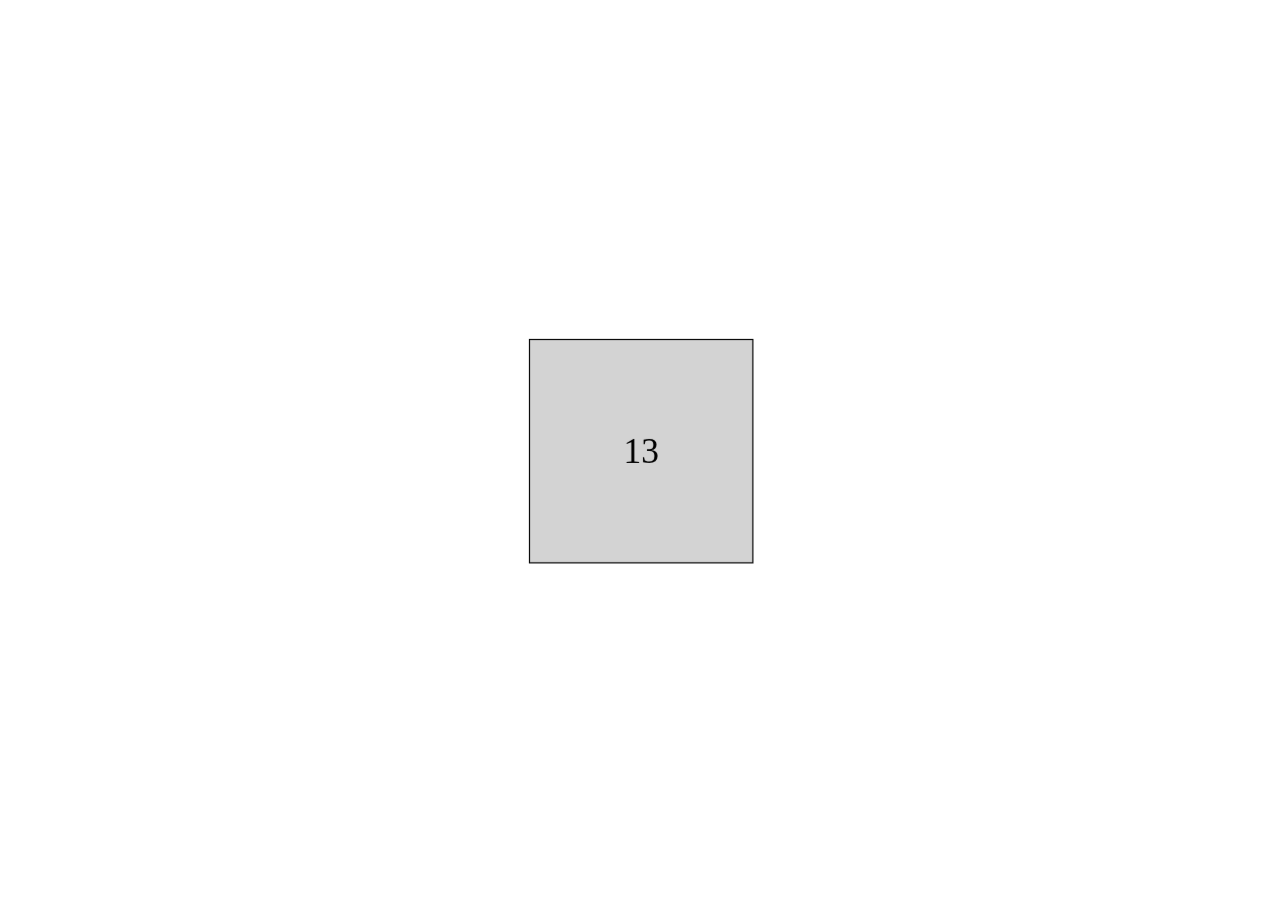
<file: cubo.html>
<!DOCTYPE html>
<html lang="en">
<head>
    <meta charset="UTF-8">
    <meta name="viewport" content="width=device-width, initial-scale=1.0">
    <title>Cubo 3D Reloj</title>
    <link rel="stylesheet" href="./css/cubocss.css">
</head>
<body>
    <div class="cubo" id="cubo">
        <div class="cara cara-frontal">
            <div class="contenido" id="horaFrontal"></div>
        </div>
        <div class="cara cara-trasera">
            <div class="contenido" id="minutoTrasera"></div>
        </div>
        <div class="cara cara-superior">
            <div class="contenido" id="segundoSuperior"></div>
        </div>
        <div class="cara cara-inferior"></div>
        <div class="cara cara-izquierda"></div>
        <div class="cara cara-derecha"></div>
    </div>

    <script src="./js/cubojs.js"></script>
</body>
</html>
</file>
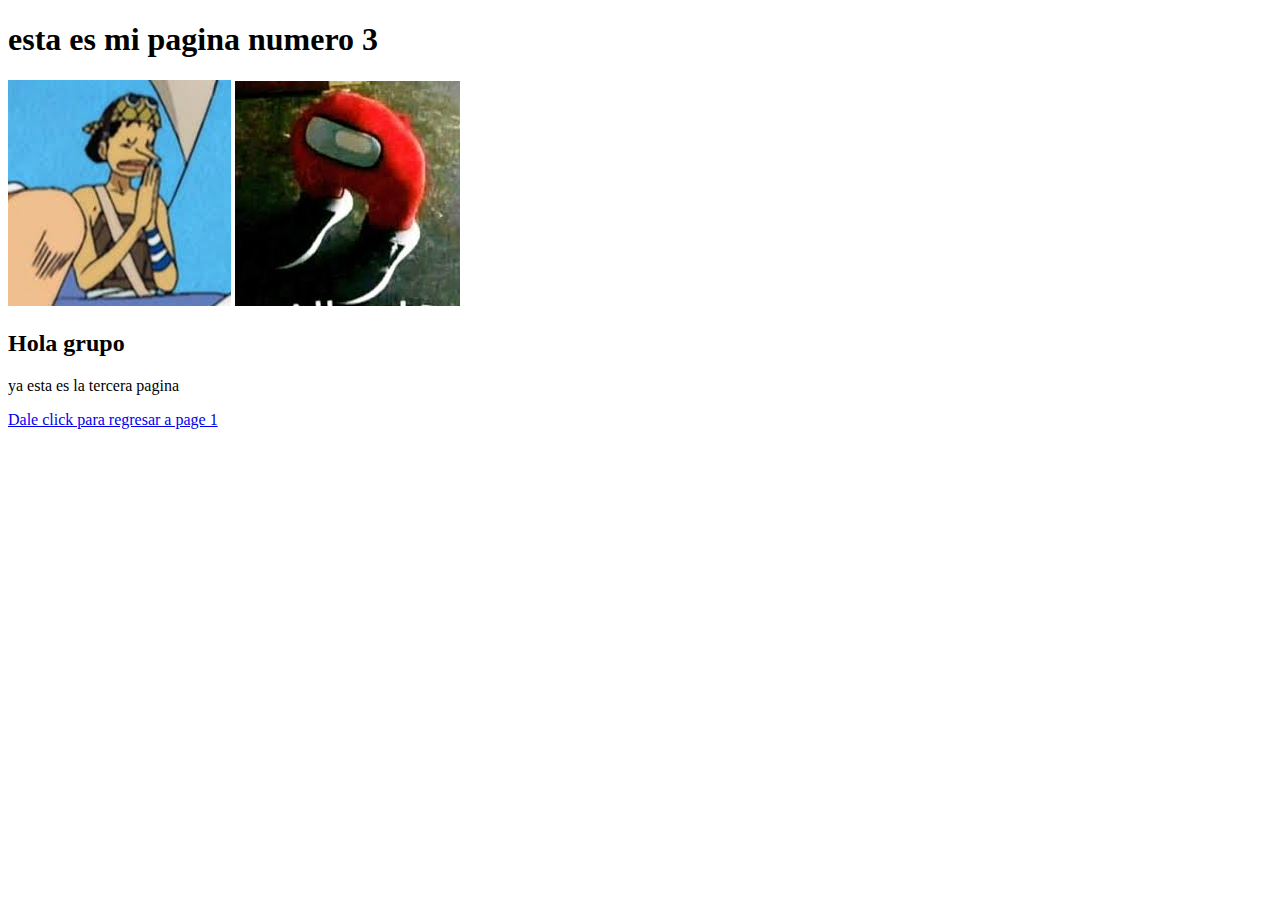
<file: pagina3.html>
<!DOCTYPE html>
<html>
        <head>
            <title>Grupo mejorando skils</title>
        </head>
       
            <h1>esta es mi pagina numero 3</h1>
            
            <img src="./imagenes/amen.jpeg" />
            <img src="./imagenes/amungus.jpeg" />
        
            <h2> Hola grupo</h2>
            <p>ya esta es la tercera pagina</p>
            <a href="./pagina1.html">Dale click para regresar a page 1</a></p>
            
        </body>
</html>
</file>
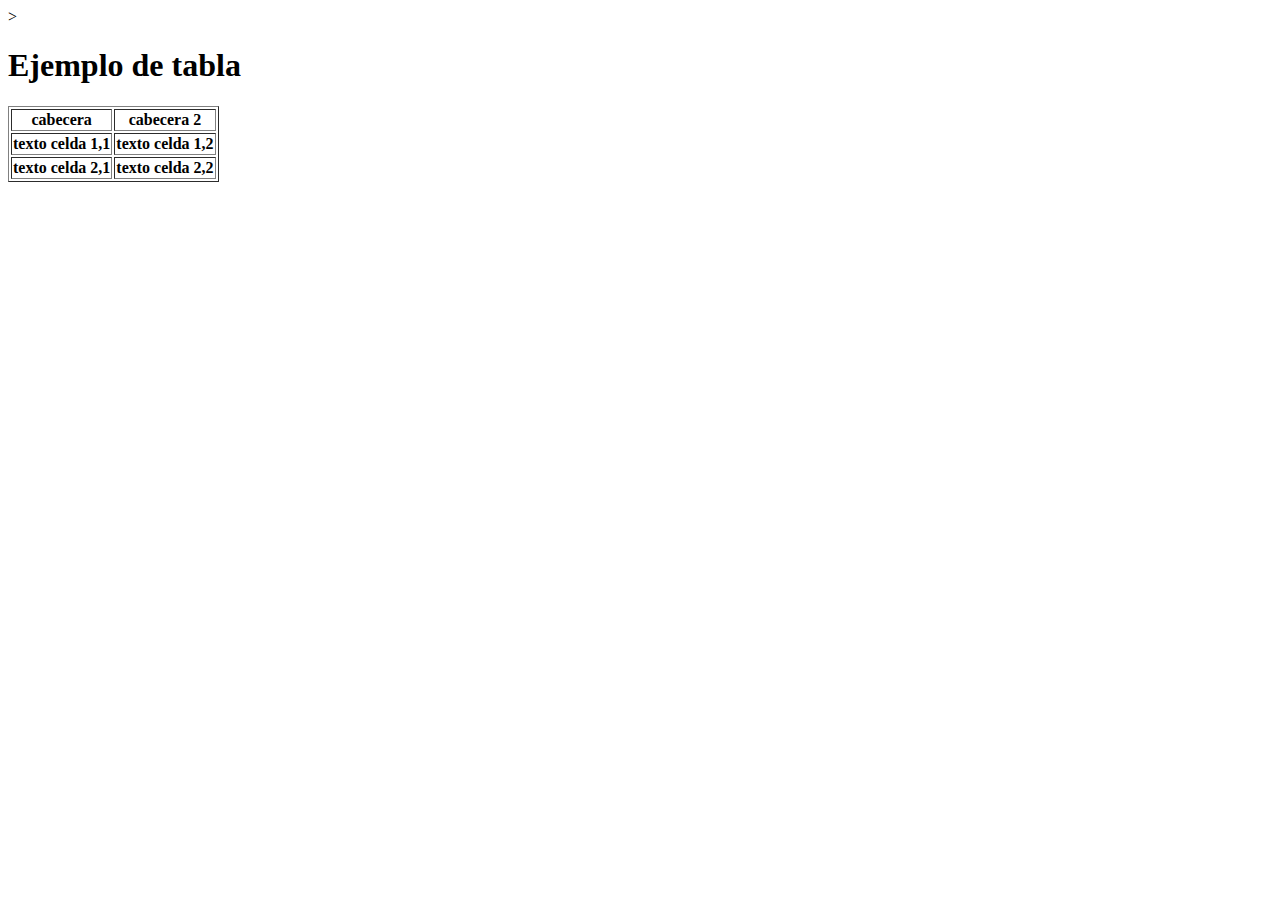
<file: pagina4.html>
<!DOCTYPE html>
<html lagn="es">
        <head>
            <meta charset="UTF-8">
            <meta name="viewport" content="width=devide-width,initial-scale=1.0">
            <title>Tabla de ejemplos</title>>
        </head>
       <body>

            <h1>Ejemplo de tabla </h1>
<table border="1">
    <tr>
        <th>cabecera</th>
        <th>cabecera 2</th>
        </tr>
        <tr>
            <th>texto celda 1,1</th>
        <th>texto celda 1,2</th>
        </tr>
        <tr>
            <th>texto celda 2,1</th>
        <th>texto celda 2,2</th>
        </tr>
    </table>
       </body>
            
            
        
</html>
</file>
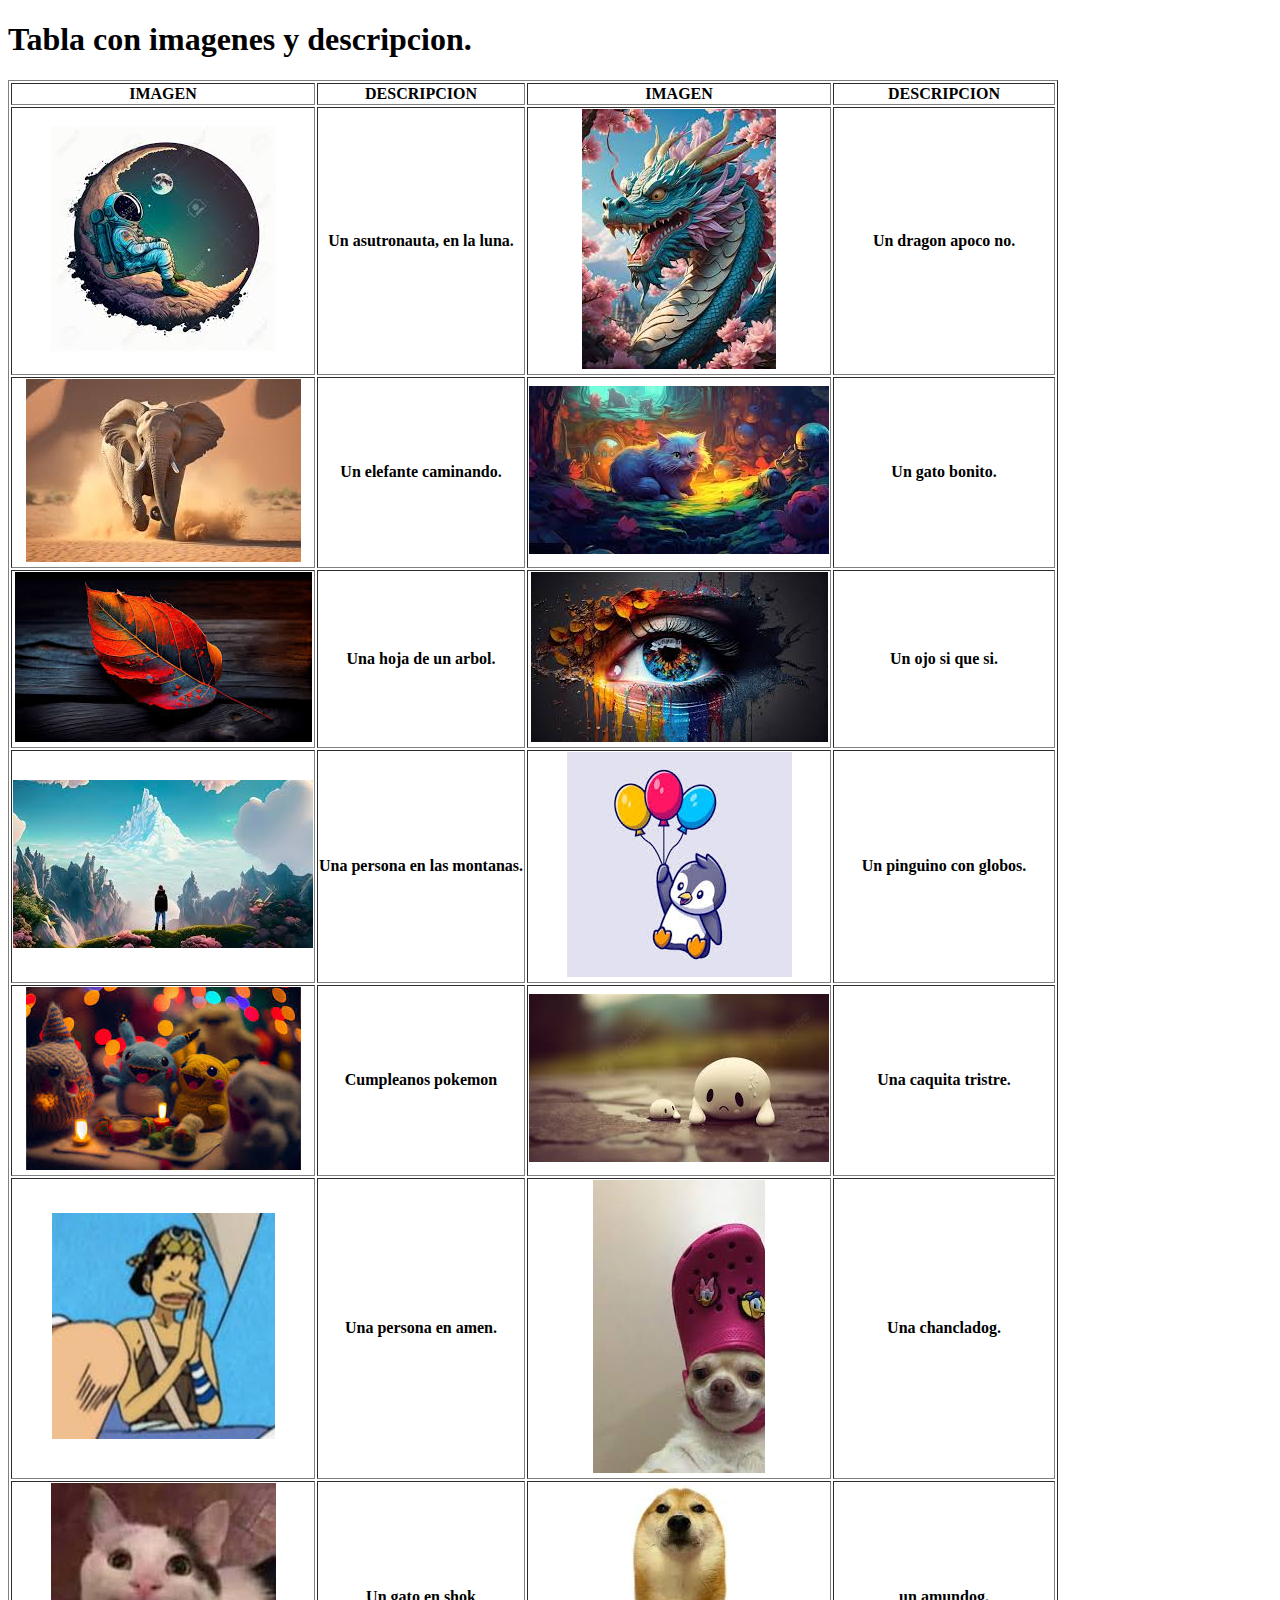
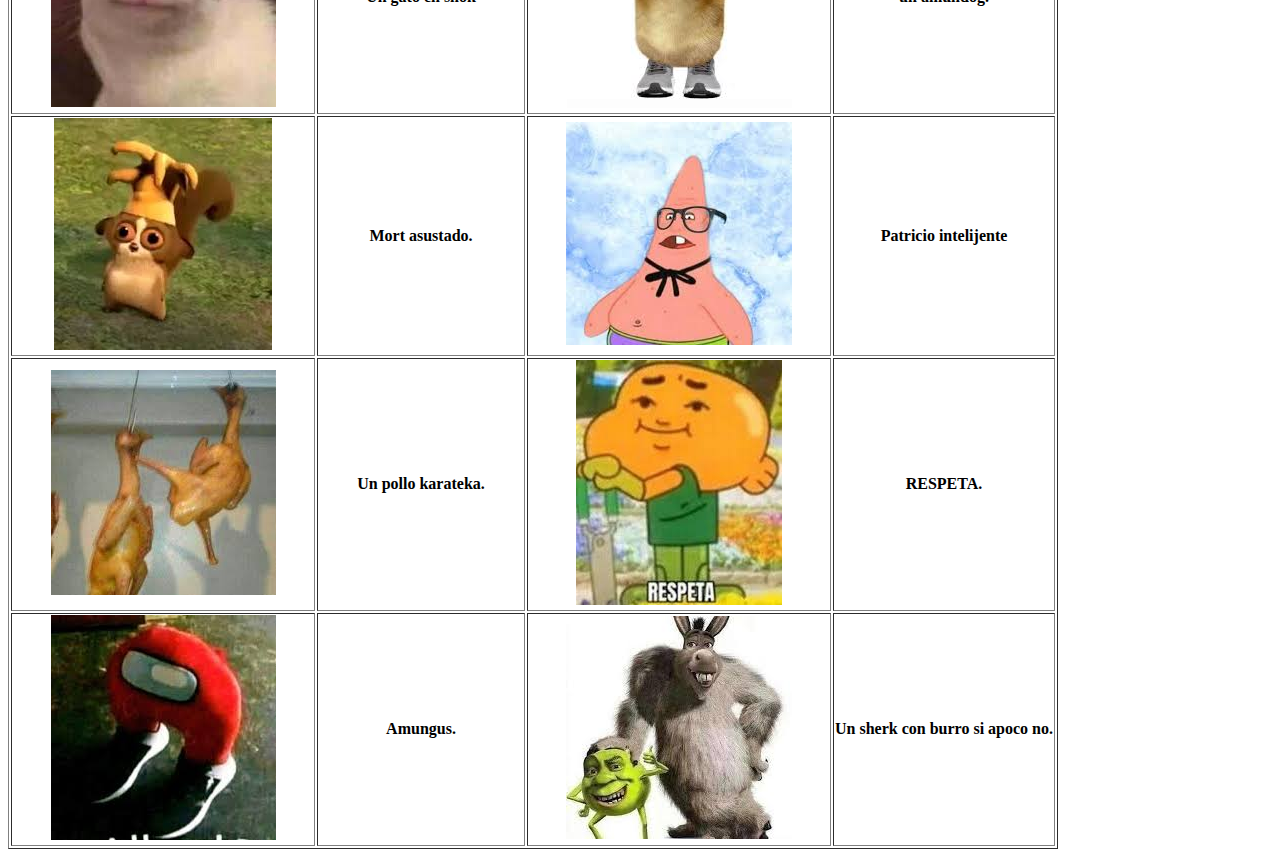
<file: pagina5.html>
<!DOCTYPE html>
<html lagn="es">  
        <head>
            <meta charset="UTF-8">
            <meta name="viewport" content="width=devide-width,initial-scale=1.0">
            <title>Tabla de ejemplos</title>
        </head>
       <body>

            <h1>Tabla con imagenes y descripcion. </h1>
<table border="1">
    <tr>

        <th> IMAGEN</th>
        <th> DESCRIPCION </th>
        <th> IMAGEN</th>
        <th> DESCRIPCION </th>

        </tr>
        <tr>

        <th> <img src="./imagenes/Astro.jpeg" /> </th>
        <th> Un asutronauta, en la luna. </th>
        <th> <img src="./imagenes/Dragon.jpeg" /> </th>
        <th> Un dragon apoco no. </th>

        </tr>
        <tr>

            <th> <img src="./imagenes/Efelante.jpeg" /> </th>
            <th> Un elefante caminando. </th>
            <th> <img src="./imagenes/Gato.jpeg" /> </th>
            <th> Un gato bonito. </th>
    
            </tr>
            <tr>

                <th> <img src="./imagenes/Hoja.jpeg" /> </th>
                <th> Una hoja de un arbol. </th>
                <th> <img src="./imagenes/Ojo.jpeg" /> </th>
                <th> Un ojo si que si.</th>
        
                </tr>
                <tr>

                    <th> <img src="./imagenes/Persona.jpeg" /> </th>
                    <th> Una persona en las montanas. </th>
                    <th> <img src="./imagenes/pingu.jpeg" /> </th>
                    <th> Un pinguino con globos.</th>
            
                    </tr>
                    <tr>

                        <th> <img src="./imagenes/poke.jpeg" /> </th>
                        <th> Cumpleanos pokemon </th>
                        <th> <img src="./imagenes/troste.jpeg" /> </th>
                        <th> Una caquita tristre. </th>
                
                        </tr>
                        <tr>

                            <th> <img src="./imagenes/amen.jpeg" /> </th>
                            <th> Una persona en amen. </th>
                            <th> <img src="./imagenes/chancla.jpeg" /> </th>
                            <th> Una chancladog. </th>
                    
                            </tr>
                            <tr>

                                <th> <img src="./imagenes/gato2.jpeg" /> </th>
                                <th> Un gato en shok </th>
                                <th> <img src="./imagenes/gus.jpeg" /> </th>
                                <th> un amundog. </th>
                        
                                </tr>
                                <tr>

                                    <th> <img src="./imagenes/mort.jpeg" /> </th>
                                    <th> Mort asustado. </th>
                                    <th> <img src="./imagenes/patricio.jpeg" /> </th>
                                    <th> Patricio intelijente </th>
                            
                                    </tr>
                                    <tr>

                                        <th> <img src="./imagenes/pollo.jpeg" /> </th>
                                        <th> Un pollo karateka. </th>
                                        <th> <img src="./imagenes/respeta.jpeg" /> </th>
                                        <th> RESPETA. </th>
                                
                                        </tr>
                                        <tr>

                                            <th> <img src="./imagenes/amungus.jpeg" /> </th>
                                            <th> Amungus. </th>
                                            <th> <img src="./imagenes/chuek.jpeg" /> </th>
                                            <th> Un sherk con burro si apoco no. </th>
                                    
                                            </tr>
        




        
    </table>
    </body>    
</html>
</file>
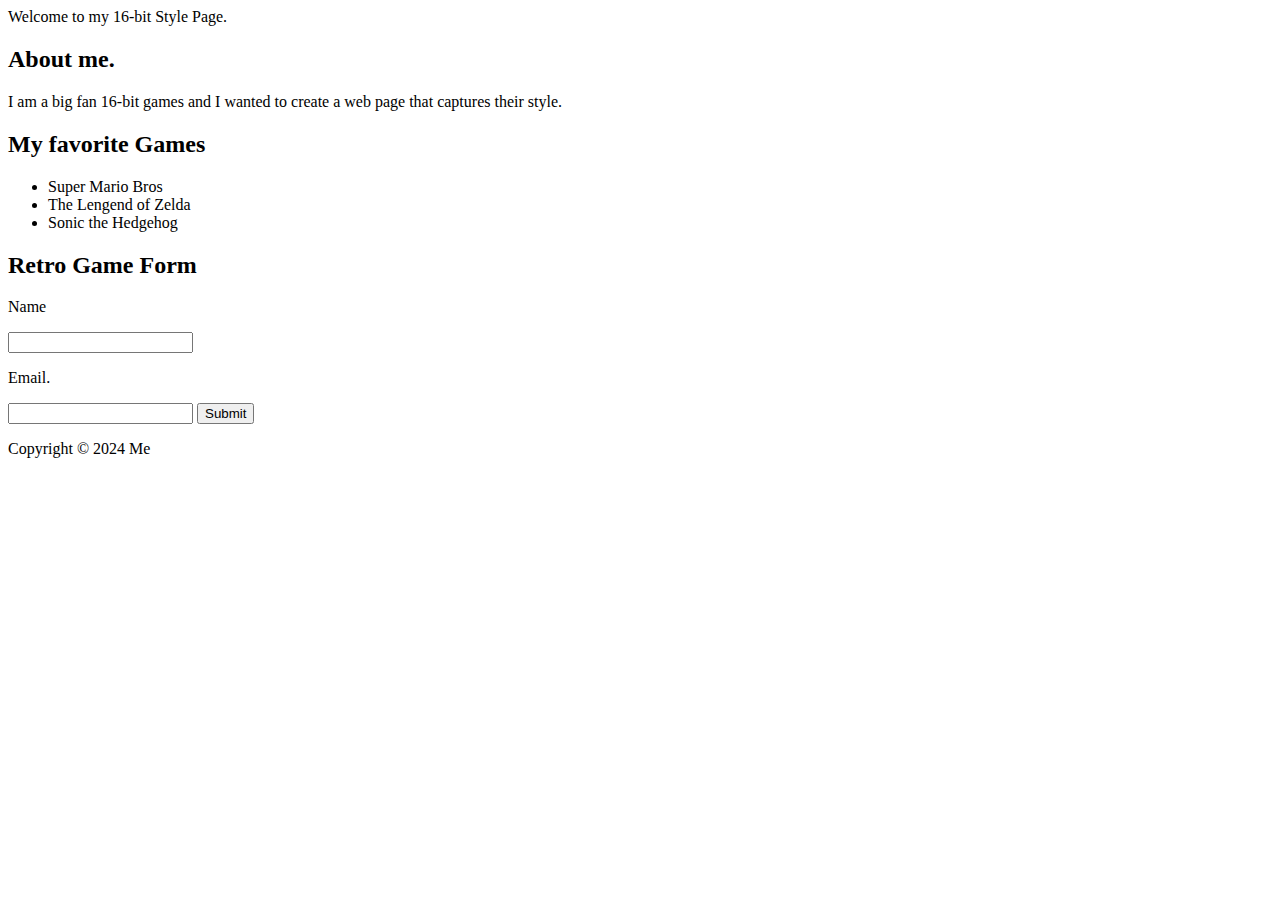
<file: pagina6.html>
<!DOCTYPE html>
<html lagn="es">  
        <head>
            <meta charset="UTF-8">
            <meta name="viewport" content="width=devide-width,initial-scale=1.0">
            <link rel="stylesheet" type="text/css" href="./css/pagina6.ccs">
            <nav id="titulo">Welcome to my 16-bit Style Page.</nav>
        </head>
       <body>

            <h2>About me.</h2>
            <p>I am a big fan 16-bit games and I wanted to create a web page that captures their style.</p>

            <h2>My favorite Games</h2>
            <ul>
                <li> Super Mario Bros</li>
                <li> The Lengend of Zelda</li>
                <li> Sonic the Hedgehog</li>
            </ul>
    

            <div class="formulario">
                <h2 id="tituloForm">Retro Game Form</h2>
                <form>
                    <p id="name">Name</p> <input type="name" class="cuadro" >
                    <p id="email" >Email.</p> <input type="email" class="cuadro">
                    <button type="submit" id="botonSumnit">Submit</button>
                </form>
            </div>
        

    </body>    
    <footer>
        <p>Copyright © 2024 Me</p>
    </footer>
</html>
</file>
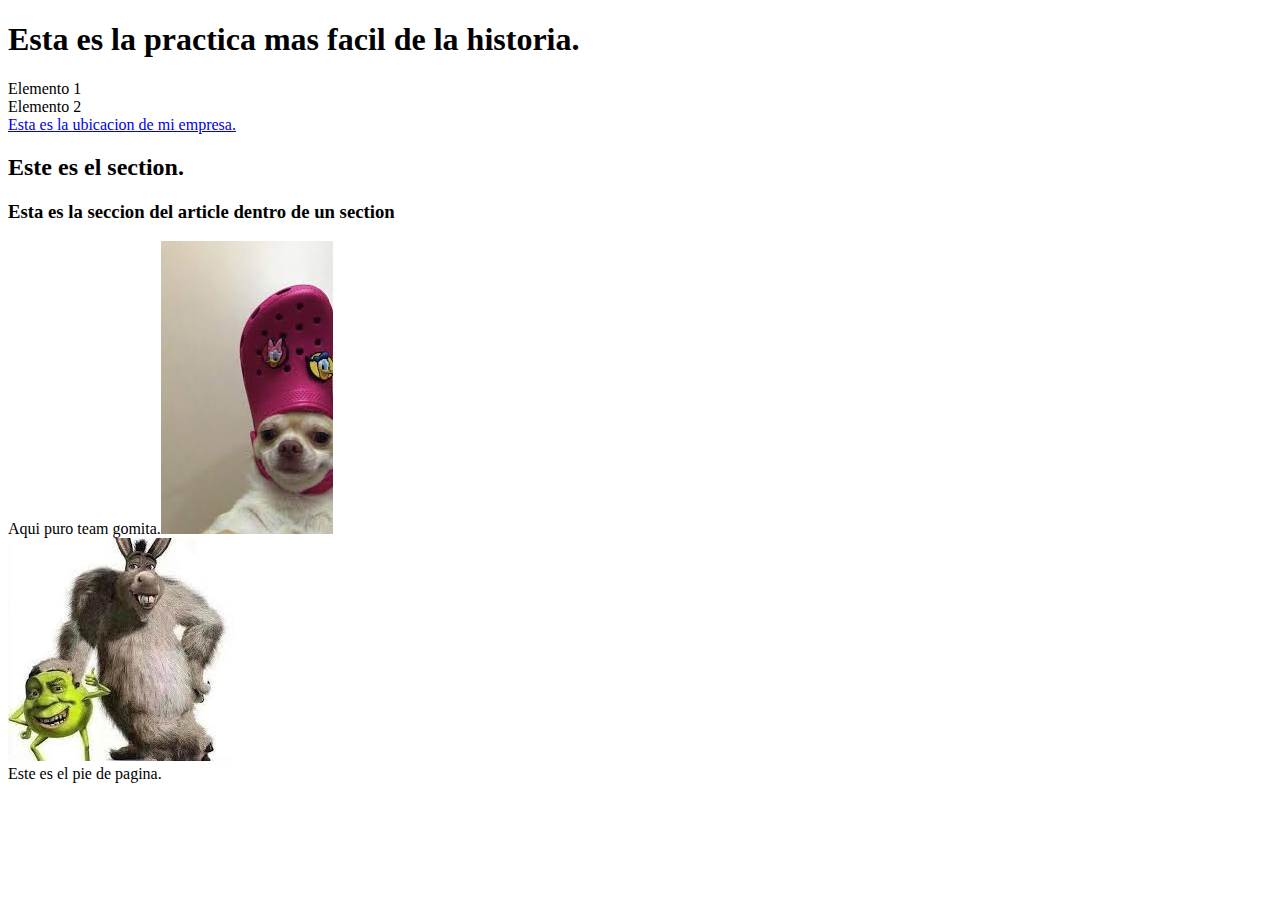
<file: Practica1.html>
<!DOCTYPE html>
<html lang="es">
<head>
    <meta charset="UTF-8">
    <meta name="viewport" content="width=device-width, initial-scale=1.0">
    <title>Practica numero 1</title>
</head>
<body>
    <h1>Esta es la practica mas facil de la historia.</h1>
    <nav><li>Elemento 1</li><li>Elemento 2</li></nav>
    <a href="https://www.google.com.mx/maps/preview">Esta es la ubicacion de mi empresa.</a>
    <section>
        <h2>Este es el section.</h2>
        <article><h3>Esta es la seccion del article dentro de un section</h3></article>
        <article>Aqui puro team gomita.<img src="./imagenes/chancla.jpeg" alt="Lobo"></article>
        <img src="./imagenes/chuek.jpeg" alt="el chuek">
    </section>
    <footer>Este es el pie de pagina.</footer>
</body>
</html>
</file>
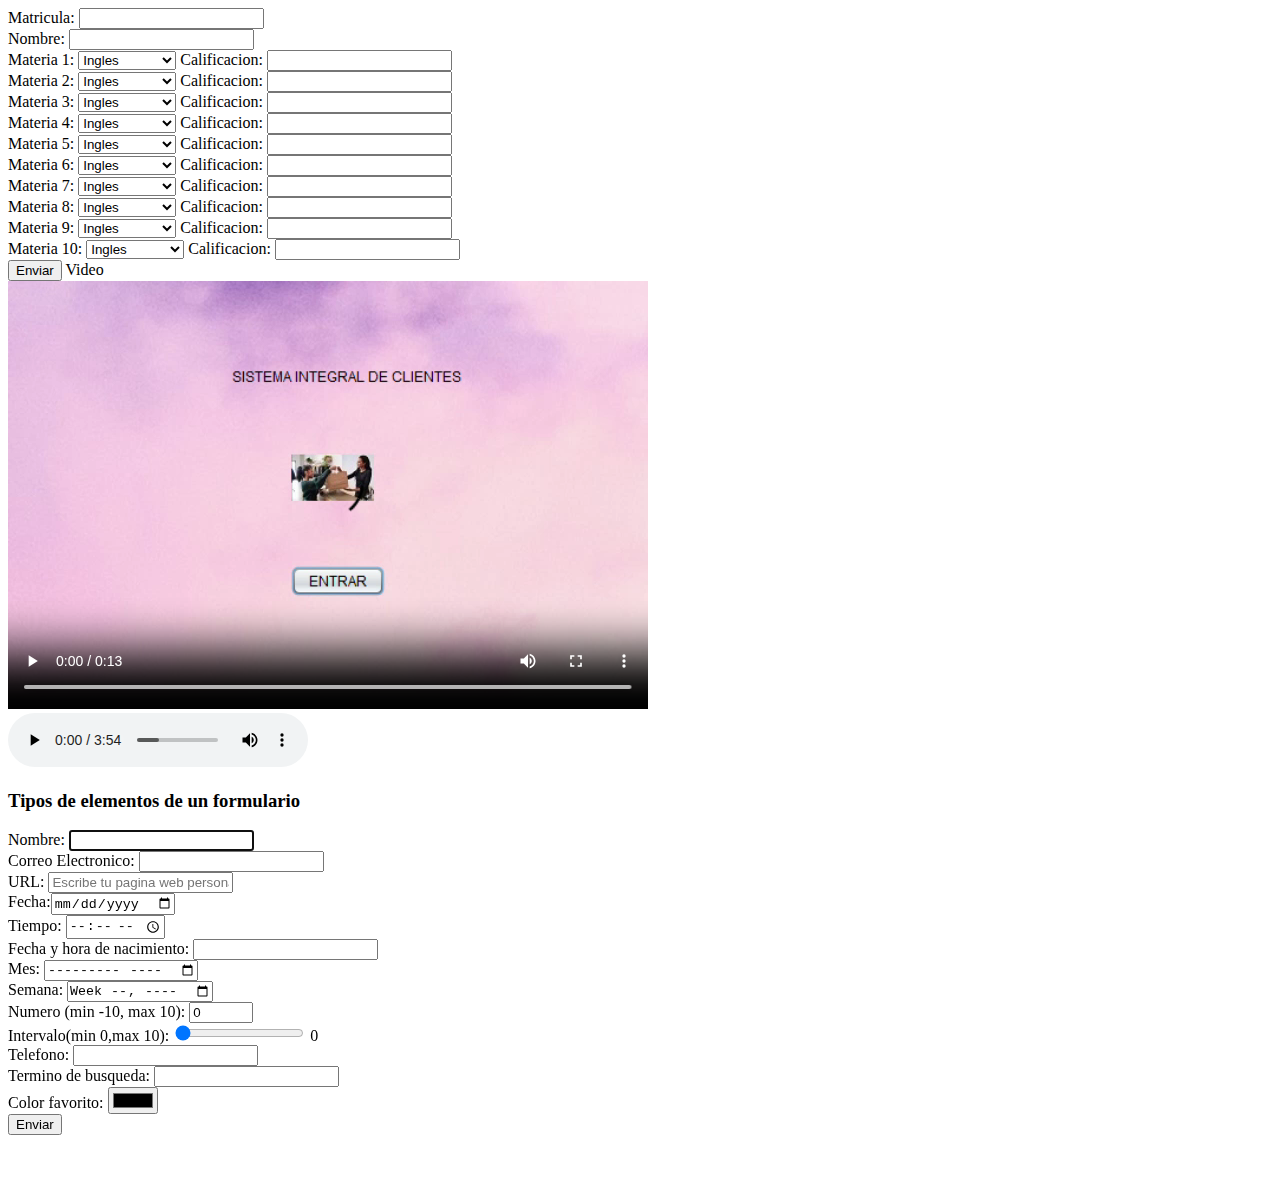
<file: Practica2.html>
<!DOCTYPE html>
<html lang="es">
<head>
    <meta charset="UTF-8">
    <meta name="viewport" content="width=device-width, initial-scale=1.0">
    <title>Practica numero 2</title>
</head>
<body>
    
    <div id="Formulario de Materias">
        Matricula: <input type="text" id="Matricula" name="Matricula" required><br>
        Nombre: <input type="text" id="Nombre" name="Nombre" required><br>
        Materia 1:
        <select id="materia1" name="materia1">
            <option value ="Ingles">Ingles</option>
            <option value ="Matematicas">Matematicas</option>
            <option value ="Espanol">Espanol</option>
            <option value ="Greografia">Geografia</option>
            <option value ="Historia">Historia</option>
            <option value ="Civica">Civica</option>
            <option value ="Ciencias">Ciencias</option>
            <option value ="Recreo">Recreo ajja</option>
            <option value ="Comer">Comer</option>
            <option value ="Artes">Artes</option>
        </select>
        Calificacion: <input type="number" id="Calificacion1" name="Calificacion1" required><br>

        Materia 2:
        <select id="materia2" name="materia2">
            <option value ="Ingles">Ingles</option>
            <option value ="Matematicas">Matematicas</option>
            <option value ="Espanol">Espanol</option>
            <option value ="Greografia">Geografia</option>
            <option value ="Historia">Historia</option>
            <option value ="Civica">Civica</option>
            <option value ="Ciencias">Ciencias</option>
            <option value ="Recreo">Recreo ajja</option>
            <option value ="Comer">Comer</option>
            <option value ="Artes">Artes</option>
        </select>
        Calificacion: <input type="number" id="Calificacion2" name="Calificacion2" required><br>
        
        Materia 3:
        <select id="materia3" name="materia3">
            <option value ="Ingles">Ingles</option>
            <option value ="Matematicas">Matematicas</option>
            <option value ="Espanol">Espanol</option>
            <option value ="Greografia">Geografia</option>
            <option value ="Historia">Historia</option>
            <option value ="Civica">Civica</option>
            <option value ="Ciencias">Ciencias</option>
            <option value ="Recreo">Recreo ajja</option>
            <option value ="Comer">Comer</option>
            <option value ="Artes">Artes</option>
        </select>
        Calificacion: <input type="number" id="Calificacion3" name="Calificacion3" required><br>

        Materia 4:
        <select id="materia4" name="materia4">
            <option value ="Ingles">Ingles</option>
            <option value ="Matematicas">Matematicas</option>
            <option value ="Espanol">Espanol</option>
            <option value ="Greografia">Geografia</option>
            <option value ="Historia">Historia</option>
            <option value ="Civica">Civica</option>
            <option value ="Ciencias">Ciencias</option>
            <option value ="Recreo">Recreo ajja</option>
            <option value ="Comer">Comer</option>
            <option value ="Artes">Artes</option>       
        </select>
        Calificacion: <input type="number" id="Calificacion4" name="Calificacion4" required><br>
        
        Materia 5:
        <select id="materia5" name="materia5">
            <option value ="Ingles">Ingles</option>
            <option value ="Matematicas">Matematicas</option>
            <option value ="Espanol">Espanol</option>
            <option value ="Greografia">Geografia</option>
            <option value ="Historia">Historia</option>
            <option value ="Civica">Civica</option>
            <option value ="Ciencias">Ciencias</option>
            <option value ="Recreo">Recreo ajja</option>
            <option value ="Comer">Comer</option>
            <option value ="Artes">Artes</option>
        </select>
        Calificacion: <input type="number" id="Calificacion5" name="Calificacion5" required><br>
        
        Materia 6:
        <select id="materia6" name="materia6">
            <option value ="Ingles">Ingles</option>
            <option value ="Matematicas">Matematicas</option>
            <option value ="Espanol">Espanol</option>
            <option value ="Greografia">Geografia</option>
            <option value ="Historia">Historia</option>
            <option value ="Civica">Civica</option>
            <option value ="Ciencias">Ciencias</option>
            <option value ="Recreo">Recreo ajja</option>
            <option value ="Comer">Comer</option>
            <option value ="Artes">Artes</option>
        </select>
        Calificacion: <input type="number" id="Calificacion6" name="Calificacion6" required><br>
        
        Materia 7:
        <select id="materia7" name="materia7">
            <option value ="Ingles">Ingles</option>
            <option value ="Matematicas">Matematicas</option>
            <option value ="Espanol">Espanol</option>
            <option value ="Greografia">Geografia</option>
            <option value ="Historia">Historia</option>
            <option value ="Civica">Civica</option>
            <option value ="Ciencias">Ciencias</option>
            <option value ="Recreo">Recreo ajja</option>
            <option value ="Comer">Comer</option>
            <option value ="Artes">Artes</option>
        </select>
        Calificacion: <input type="number" id="Calificacion7" name="Calificacion7" required><br>
        
        Materia 8:
        <select id="materia8" name="materia8">
            <option value ="Ingles">Ingles</option>
            <option value ="Matematicas">Matematicas</option>
            <option value ="Espanol">Espanol</option>
            <option value ="Greografia">Geografia</option>
            <option value ="Historia">Historia</option>
            <option value ="Civica">Civica</option>
            <option value ="Ciencias">Ciencias</option>
            <option value ="Recreo">Recreo ajja</option>
            <option value ="Comer">Comer</option>
            <option value ="Artes">Artes</option>
        </select>
        Calificacion: <input type="number" id="Calificacion8" name="Calificacion8" required><br>

        Materia 9:
        <select id="materia9" name="materia9">
            <option value ="Ingles">Ingles</option>
            <option value ="Matematicas">Matematicas</option>
            <option value ="Espanol">Espanol</option>
            <option value ="Greografia">Geografia</option>
            <option value ="Historia">Historia</option>
            <option value ="Civica">Civica</option>
            <option value ="Ciencias">Ciencias</option>
            <option value ="Recreo">Recreo ajja</option>
            <option value ="Comer">Comer</option>
            <option value ="Artes">Artes</option>
        </select>
        Calificacion: <input type="number" id="Calificacion9" name="Calificacion9" required><br>

        Materia 10:
        <select id="materia10" name="materia10">
            <option value ="Ingles">Ingles</option>
            <option value ="Matematicas">Matematicas</option>
            <option value ="Espanol">Espanol</option>
            <option value ="Greografia">Geografia</option>
            <option value ="Historia">Historia</option>
            <option value ="Civica">Civica</option>
            <option value ="Ciencias">Ciencias</option>
            <option value ="Recreo">Recreo ajja</option>
            <option value ="Comer">Comer</option>
            <option value ="Artes">Artes</option>
        </select>
        Calificacion: <input type="number" id="Calificacion10" name="Calificacion10" required><br>

        <button type="submit">Enviar</button>

        Video<br>
        <video controls>
            <source src="./videos/ 2023-11-12 23-18-15.mp4">
        </video><br>       

        <audio controls>
            <source src="./musica/The Weeknd - The Hills.mp3"><br>
        </audio>       

    </div>

    <h3>Tipos de elementos de un formulario</h3>
    <p>
    Nombre: <input type="text" name="name_control" autofocus required />
    <br/>
    Correo Electronico: <input type="email" name="email_control" required />
    <br/>
    URL:
    <input
    type="url"
    name="url_control"
    placeholder="Escribe tu pagina web personal"
    />
    <br/>
    Fecha:<input type="date" name="date_control" required />
    <br/>
    Tiempo: <input type="time" name="time_control" required />
    <br/>
    Fecha y hora de nacimiento: <input type="datetime" name="datatime_control" required />
    <br/>
    Mes: <input type="month" name="month_control" required />
    <br/>
    Semana: <input type="week" name="week_control" required />
    <br/>
    Numero (min -10, max 10):
    <input type="number" name="number_control" min="-10" max="10" value="0"/>
    <br/>
    Intervalo(min 0,max 10):
    <input type="range" name="range_control" min="0" max="10" value="0" />
    <output for="range_control" name="range_control_value">0</output>
    <br/>
    Telefono: <input type="tel" name="tel_control" required />
    <br/>
    Termino de busqueda: <input type="search" name="search_control" required />
    <br/>
    Color favorito:
    <input type="color" name="color_control" required />
    <br/>
    <input type="submit" value="Enviar" />
    </p>
</form>
<br>





    <footer></footer>
</body>
</html>
</file>
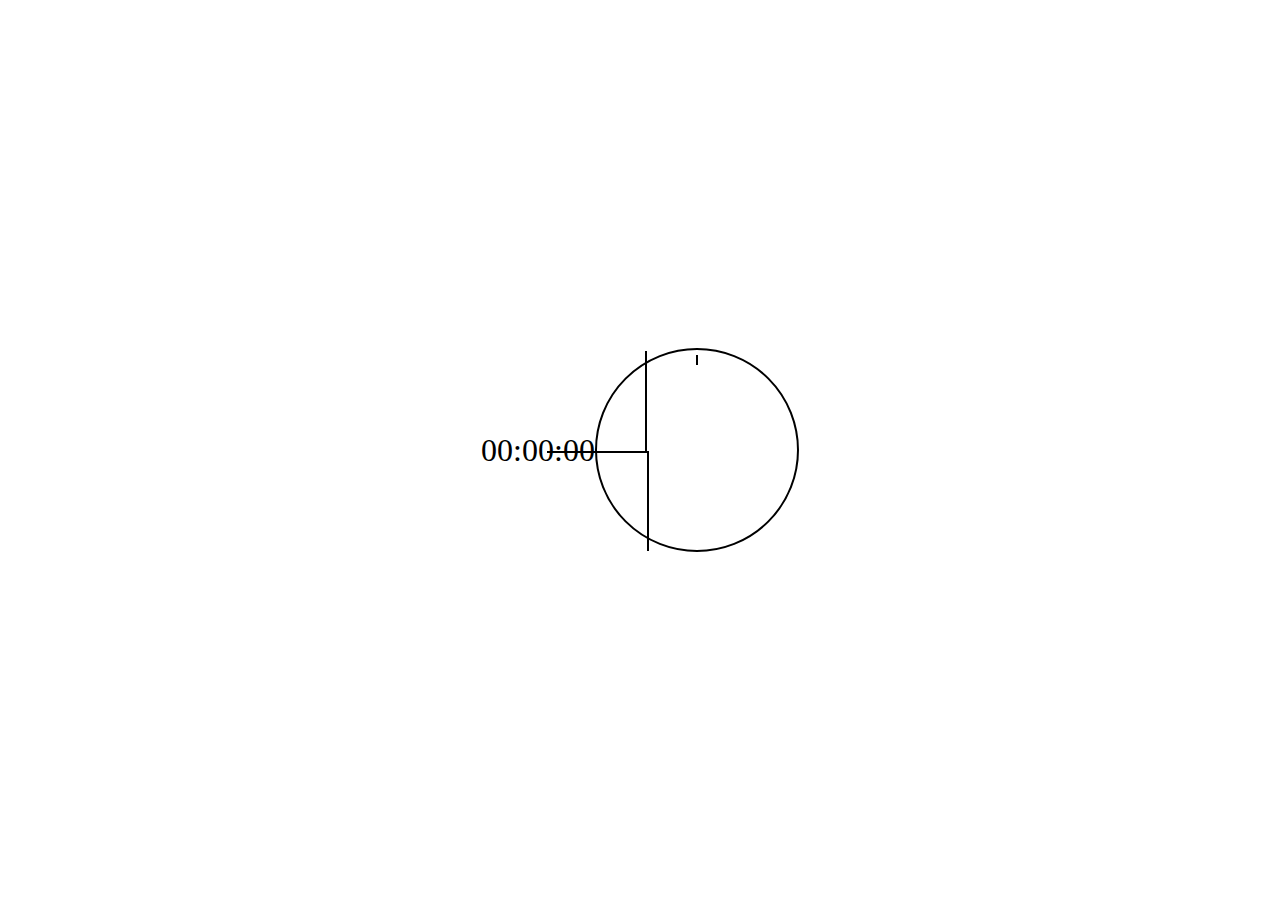
<file: reloj.html>
<!DOCTYPE html>
<html lang="en">
<head>
    <meta charset="UTF-8">
    <meta name="viewport" content="width=device-width, initial-scale=1.0">
    <script src="./js/relojjs.js"></script>
    <title>Relojes</title>
    <link rel="stylesheet" href="./css/relojccs.css">
</head>
<body>
    <div class="reloj-digital" id="reloj-digital">00:00:00</div>
    <div class="reloj-analogico" id="reloj-analogico">
        <div class="horas" id="horas"></div>
        <div class="minutos" id="minutos"></div>
        <div class="segundos" id="segundos"></div>
        <div class="marcas"></div>
    </div>

    
</body>
</html>
</file>
<file: css/cubocss.css>
body {
    display: flex;
    justify-content: center;
    align-items: center;
    height: 100vh;
    margin: 0;
    perspective: 1000px;
}

.cubo {
    width: 200px;
    height: 200px;
    position: relative;
    transform-style: preserve-3d;
}

.cara {
    position: absolute;
    width: 200px;
    height: 200px;
    background-color: lightgray;
    border: 1px solid black;
    display: flex;
    justify-content: center;
    align-items: center;
    font-size: 2em;
    backface-visibility: hidden;
}

.cara-frontal {
    transform: rotateY(0deg) translateZ(100px);
}

.cara-trasera {
    transform: rotateY(180deg) translateZ(100px);
}

.cara-superior {
    transform: rotateX(-90deg) translateY(-100px) translateZ(100px);
}

.cara-inferior {
    transform: rotateX(90deg) translateY(100px) translateZ(100px);
}

.cara-izquierda {
    transform: rotateY(-90deg) translateX(-100px) translateZ(100px);
}

.cara-derecha {
    transform: rotateY(90deg) translateX(100px) translateZ(100px);
}
</file>
<file: css/relojccs.css>
body {
    display: flex;
    justify-content: center;
    align-items: center;
    height: 100vh;
    margin: 0;
}

.reloj-digital {
    font-size: 2em;
}

.reloj-analogico {
    position: relative;
    width: 200px;
    height: 200px;
    border: 2px solid black;
    border-radius: 50%;
}

.horas, .minutos, .segundos {
    position: absolute;
    width: 50%;
    height: 2px;
    background-color: black;
    transform-origin: 0% 100%;
}

.horas {
    top: 50%;
    left: 50%;
    transform: translate(-50%, -50%) rotate(90deg);
}

.minutos {
    top: 50%;
    left: 50%;
    transform: translate(-50%, -50%) rotate(180deg);
}

.segundos {
    top: 50%;
    left: 50%;
    transform: translate(-50%, -50%) rotate(270deg);
}

.marcas {
    position: absolute;
    width: 100%;
    height: 100%;
}

.marcas::before {
    content: "";
    position: absolute;
    width: 2px;
    height: 10px;
    background-color: black;
    top: 5px;
    left: 50%;
    transform: translateX(-50%);
}

.marcas::after {
    content: "";
    position: absolute;
    width: 2px;
    height: 5px;
    background-color: black;
    top: 5px;
    left: 50%;
    transform: translateX(-50%);
}

.marcas::before, .marcas::after {
    display: block;
    position: absolute;
}
</file>
